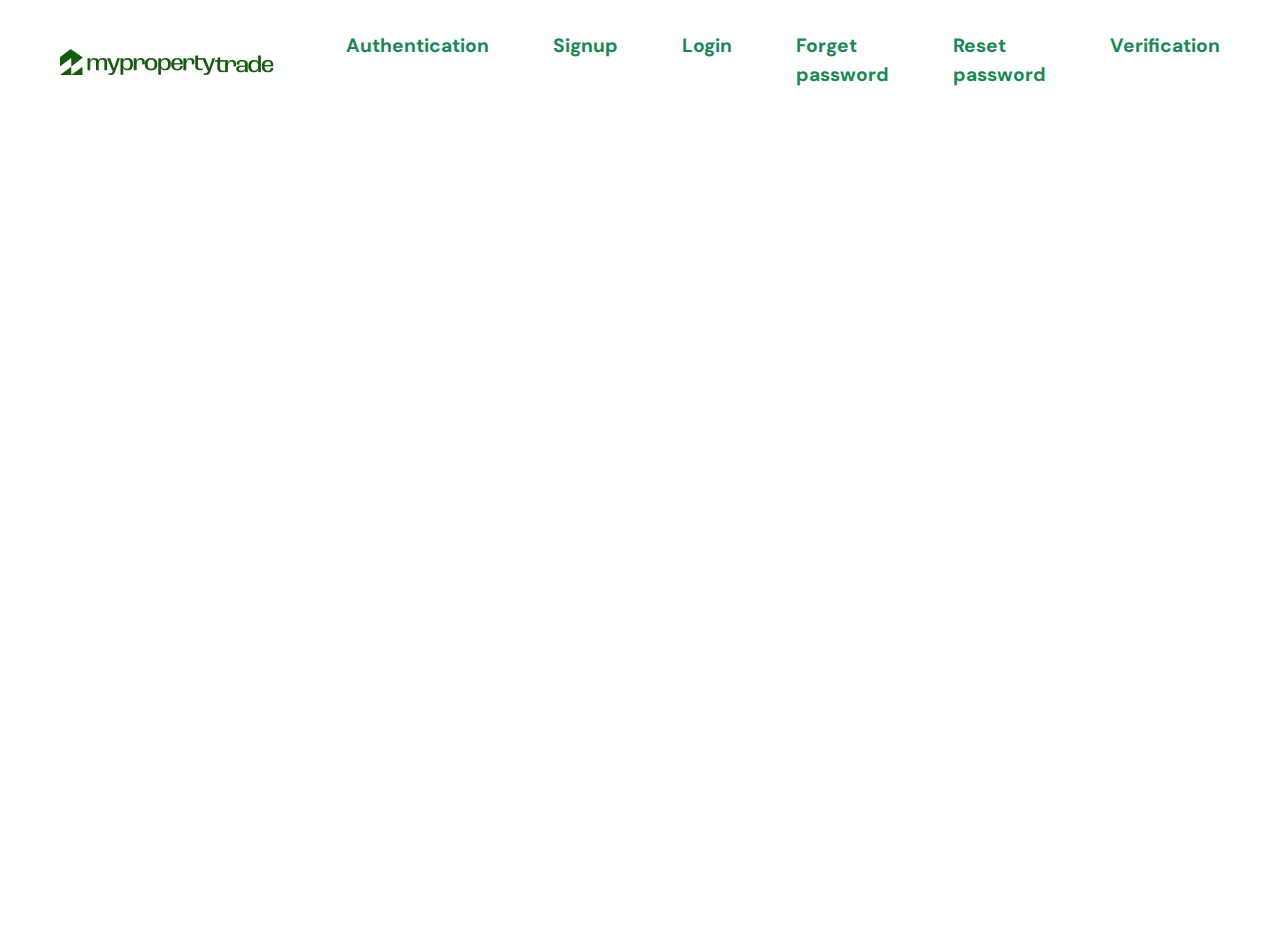
<file: index.html>
<!DOCTYPE html>
<html lang="en">
<head>
    <meta charset="UTF-8">
    <meta name="viewport" content="width=device-width, initial-scale=1">
    <meta name="description" content="">
    <title>Signup Page</title>
    <link rel="icon" type="image/x-icon" href="">
    <link href="https://cdn.jsdelivr.net/npm/bootstrap@5.3.3/dist/css/bootstrap.min.css" rel="stylesheet" integrity="sha384-QWTKZyjpPEjISv5WaRU9OFeRpok6YctnYmDr5pNlyT2bRjXh0JMhjY6hW+ALEwIH" crossorigin="anonymous">
    <link rel="stylesheet" href="../stylesheet/authenticationPage.css">
</head>
<body>
    
    <nav class="navbar  navbar-expand-lg bg-white bg-gradient  bg_color sticky-top ">
        <div class="container-fluid">
          <a href="" class="mx-5"><img src="./images/logo.png" alt=""></a>
            

          <button class="navbar-toggler" type="button" data-bs-toggle="collapse" data-bs-target="#navbarSupportedContent" aria-controls="navbarSupportedContent" aria-expanded="false" aria-label="Toggle navigation">
            <span class="navbar-toggler-icon"></span>
          </button>

          <div class="collapse navbar-collapse p-3" id="navbarSupportedContent">
            <ul class="navbar-nav me-5  mb-2 mb-lg-0 mx-auto  gap-5">
              <li class="nav-item">
                <a class="nav-link active text-success" aria-current="page" href="./pages/authentication-page.html">Authentication</a>
              </li>

              <li class="nav-item">
                <a class="nav-link active text-success" aria-current="page" href="./pages/signup-page.html">Signup</a>
              </li>

              <li class="nav-item">
                <a class="nav-link active text-success" aria-current="page" href="./pages/login-page.html">Login</a>
              </li>

              <li class="nav-item">
                <a class="nav-link text-success" href="./pages/forget-password.html">Forget password</a>
              </li>

              <li class="nav-item">
                <a class="nav-link text-success " href="./pages/reset-password.html">Reset password</a>
              </li>

              <li class="nav-item">
                <a class="nav-link text-success " href="./pages/verification-page.html">Verification</a>
              </li>

              <!-- <li class="nav-item">             
                <a class="nav-link text-white " href="./pages/cart.html">
                <i class="fa-solid fa-cart-shopping fw-bold text-white"></i>
                </a>
              </li> -->
            </ul>



            <!-- <li class="nav-item">
              <div class="btn-group">
                <button type="button" class="btn text-white dropdown-toggle" data-bs-toggle="dropdown" aria-expanded="false">
                  
                </button>
                <ul class="dropdown-menu">
                  <li><a class="dropdown-item" href="./pages/clothes.html"></a></li>
                  <li><a class="dropdown-item" href="./pages/electronis.html"></a></li>
                  <li><a class="dropdown-item" href="./pages/furnitures.html"></a></li>
                  <li><hr class="dropdown-divider"></li>
                  <li><a class="dropdown-item" href="./pages/cart.html"></a></li>
                </ul>
              </div>
              <a class="nav-link  text-white" aria-current="page" href="./pages/shops.html">Shop</a>
            </li> -->

              

          </div>

          <div>
            <ul>
              
            </ul>
          </div>
        </div>
      </nav>
    
    
    <div class="container">

    <div class="signup_home d-flex justify-content-center align-items-center ">
       
        <!-- <div class="box_container">
           <img src="../images/logo.png" alt="MyPropertyTrade Logo" >  
 
           
           <div class="box_buttons ">
                <div class="boxButton_head ">
                    <h1 class="text-center">Find Your Ideal Roommate</h1>
                    <p class="text-center"> Select whether you're here to find  the perfect 
                        roommate or list your available room </p>
                </div>

                <div class="button_group">
                    <button type="button" class="btn btn-white btn-lg d-block mx-auto mt-5 mb-4 btn_1">Find a Roommate</button>
                    <button type="button" class="btn btn-white btn-lg d-block mx-auto mt-4 btn_1">List Your Space</button>
                    
                    <p class="text-center pt-5">Already have an account?</p>
                    <button type="button" class="btn btn-white btn-lg d-block mx-auto btn_1">Login</button>
                </div>   
           </div>
 
        </div> 


            <div class="image1_form">
                 <img src="../images/Image bg.png" alt="Hostel room" id="hostel_img">
           </div>
     </div>
     
    </div>
     
   -->

    <script src="https://cdn.jsdelivr.net/npm/bootstrap@5.3.3/dist/js/bootstrap.bundle.min.js" integrity="sha384-YvpcrYf0tY3lHB60NNkmXc5s9fDVZLESaAA55NDzOxhy9GkcIdslK1eN7N6jIeHz" crossorigin="anonymous"></script>
</body>
</html>
</file>
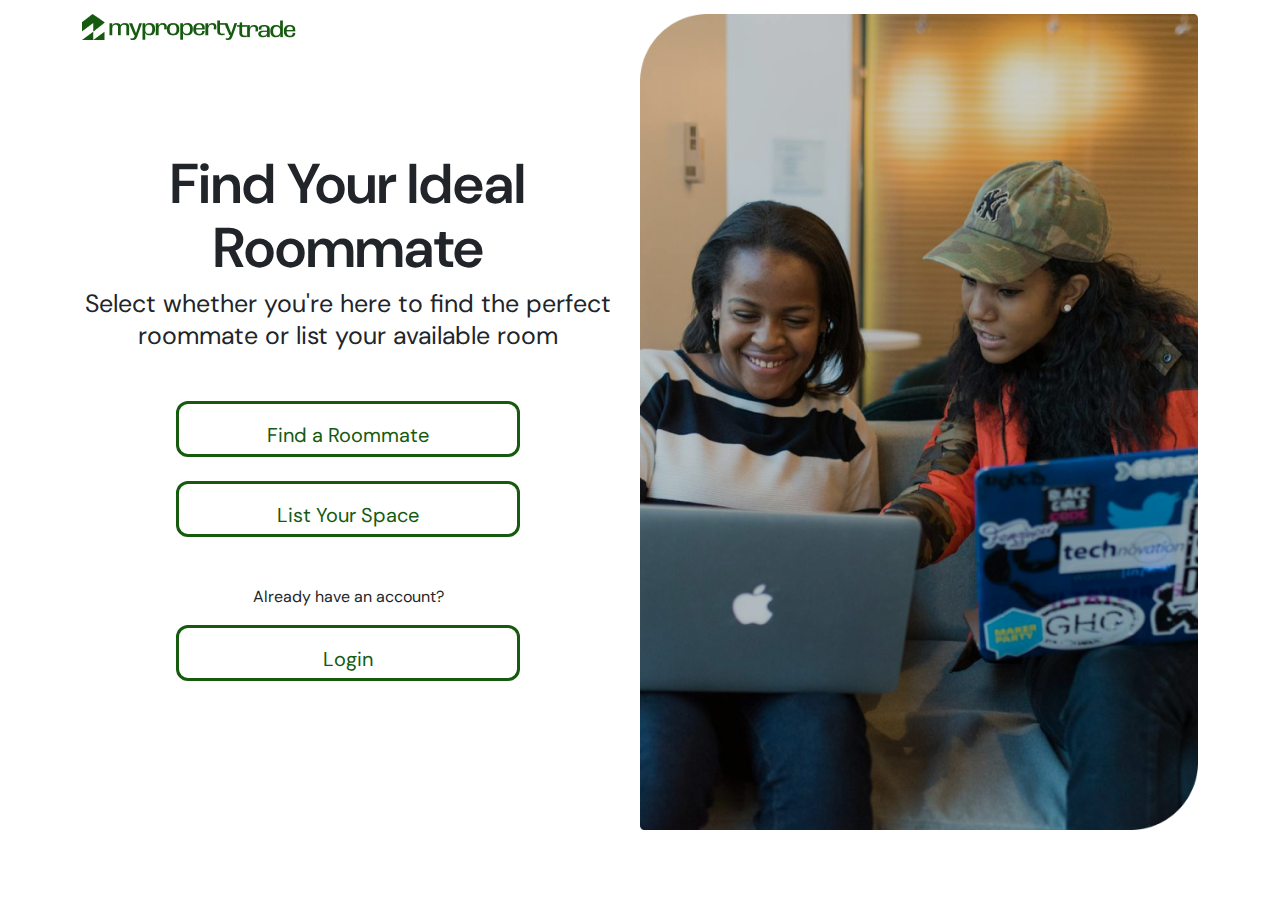
<file: pages/authentication-page.html>
<!DOCTYPE html>
<html lang="en">
<head>
    <meta charset="UTF-8">
    <meta name="viewport" content="width=device-width, initial-scale=1">
    <meta name="description" content="">
    <title>Authentication</title>
    <link rel="icon" type="image/x-icon" href="">
    <link href="https://cdn.jsdelivr.net/npm/bootstrap@5.3.3/dist/css/bootstrap.min.css" rel="stylesheet" integrity="sha384-QWTKZyjpPEjISv5WaRU9OFeRpok6YctnYmDr5pNlyT2bRjXh0JMhjY6hW+ALEwIH" crossorigin="anonymous">
    <link rel="stylesheet" href="../stylesheet/authenticationPage.css">
</head>
<body>

    


    <div class="container">

    <div class="signup_home d-flex justify-content-center align-items-center ">
       
        <div class="box_container">
           <a href="../index.html"><img src="../images/logo.png" alt="MyPropertyTrade Logo" > </a> 
 
           
           <div class="box_buttons ">
                <div class="boxButton_head ">
                    <h1 class="text-center">Find Your Ideal Roommate</h1>
                    <p class="text-center"> Select whether you're here to find  the perfect 
                        roommate or list your available room </p>
                </div>

                <div class="button_group">
                    <button type="button" class="btn btn-white btn-lg d-block mx-auto mt-5 mb-4 btn_1">Find a Roommate</button>
                    <button type="button" class="btn btn-white btn-lg d-block mx-auto mt-4 btn_1">List Your Space</button>
                    
                    <p class="text-center pt-5">Already have an account?</p>
                    <button type="button" class="btn btn-white btn-lg d-block mx-auto btn_1">Login</button>
                </div>   
           </div>
 
        </div> 


            <div class="image1_form">
                 <img src="../images/Image bg.png" alt="Hostel room" id="hostel_img">
           </div>
     </div>
     
    </div>
     
  

    <script src="https://cdn.jsdelivr.net/npm/bootstrap@5.3.3/dist/js/bootstrap.bundle.min.js" integrity="sha384-YvpcrYf0tY3lHB60NNkmXc5s9fDVZLESaAA55NDzOxhy9GkcIdslK1eN7N6jIeHz" crossorigin="anonymous"></script>
</body>
</html>
</file>
<file: stylesheet/authenticationPage.css>
@import url('https://fonts.googleapis.com/css2?family=DM+Sans:ital,opsz,wght@0,9..40,100..1000;1,9..40,100..1000&display=swap');


/* global reset */
*{
    margin: 0;
    padding: 0;
    box-sizing: border-box;
}

body{
    font-family: "DM Sans";
}


.bg_color {
    color:#165A0F;
    font-weight: 700;
    font-size: larger;
}

/* Authentication Page */

/* signup container */
.signup_home{
    height: 51rem;;
    padding-top: 27px;  
}

/* box_container */
.box_container{
    width: 658px;
    height: 51rem;
}

/* box_buttons */
.box_buttons{
    width: 532px;
    height: 578px;
    margin-top: 7rem;
}

.boxButton_head h1{
   
    font-size: 56px;
    font-weight: 600;
    line-height: 64px;
}

.boxButton_head p{
   
    font-size: 25px;
    font-weight: 400;
    line-height: 32.55px;
}

.btn_1{
   
    width: 344px;
    height: 56px;
    padding: 16px 20px 16px 20px;
    gap: 10px;
    border-radius: 12px;
    font-size: 20px;
    border: 3px solid #165A0F;   
    color: #165A0F;
}

.btn_1:hover{
    background-color:#165A0F !important;
    color: #fff;
}

.image1_form{
    height: 51rem;
}

.image1_form img{
    max-width: 39.4rem;
    height: 100%;
}




/* Signup Page*/

.form_field{
    width: 551px;
    height: 1,189px; 
}

.form_title h1{
    font-size: 39px;
    font-weight: 700;
    line-height: 50.78px;
}

.form_title p{
    font-size: 25px;
    font-weight: 400;
    line-height: 32.55px;
    text-align: center;
    width: 480px;
}

.input_name{
    width: 259px;
    height: 64px;
    padding: 11px 16px 11px 16px;
    gap: 12px;
    border-radius: 10px 10px 10px 10px;
    border: 1px solid;
}

.input_field{
    width: 534px;
    height: 64px;
    padding: 11px 16px 11px 16px;
    gap: 12px;
    border-radius: 10px 10px 10px 10px;
    border: 1px solid;
}

.btn_2{
    width: 534px;
    gap: 0px !important;
}

.image2_form img{
    height: 1200px;
    max-width: 658px;
}

.image2_form{
    height: 1200px;
}


/* login page */


.login_header{
    margin-top: 2.7rem;
}

.login_link{
    color: #165A0F;
}

.image3_form{
    
    height: 46.8rem;
}

.image3_form img{
     max-width: 39.4rem;
     height: 100%;
}

/* FORGET PASSWORD */
.image4_form{
    height: 46.9rem;
}

.image4_form img{
    max-width: 39.4rem;
    height: 100%;
}

.fpassword_header{
    margin-top: 10.5rem;
}

/* Reset password */
.reset_header{
    margin-top: 4rem;
}

/* Verification page */
.box_verification{
    width: 3rem;
    width: 84px;
    height: 76px;
    padding: 16px 12px 16px 12px;
    gap: 10px;
    border-radius: 5px;
}

.verification_header{
    margin-top: 7rem;
}
</file>
